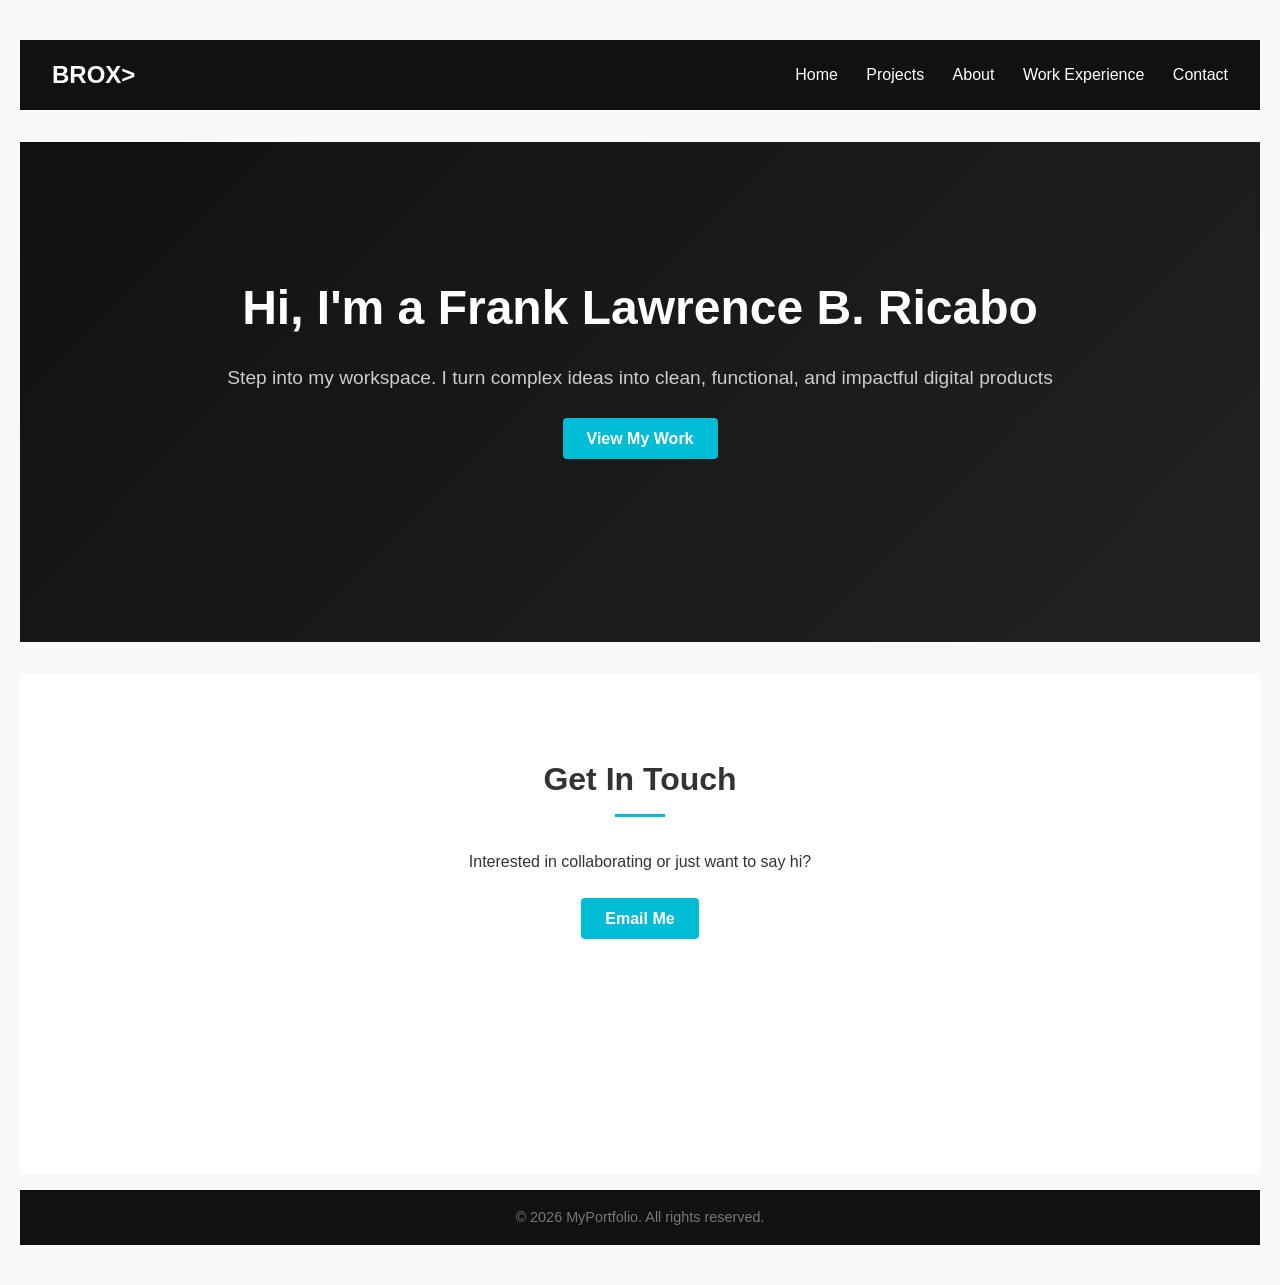
<file: New folder/index.html>
<!DOCTYPE html>
<html lang="en">
<head>
    <meta charset="UTF-8">
    <meta name="viewport" content="width=device-width, initial-scale=1.0">
    <title>My Portfolio</title>
    <link rel="stylesheet" href="Style.css">
</head>
<body>

    <header>
        <nav>
            <div class="logo">BROX></div>
            <div>
                <a href="Index.html">Home</a>
                <a href="Projects.html">Projects</a>
                <a href="About.html">About</a>
                <a href="WorkExp.html">Work Experience</a>
                <a href="Contact.html">Contact</a>
            </div>
        </nav>
    </header>

    <section id="hero">
        <h1>Hi, I'm a Frank Lawrence B. Ricabo</h1>
        <p>Step into my workspace. I turn complex ideas into clean, functional, and impactful digital products</p>
        <a href="Projects.html" class="btn">View My Work</a>
    </section>


    <section id="contact">
        <h2>Get In Touch</h2>
        <p style="margin-bottom: 2rem;">Interested in collaborating or just want to say hi?</p>
        <a href="mailto:your.email@example.com" class="btn">Email Me</a>
    </section>

    <footer>
        <p>&copy; 2026 MyPortfolio. All rights reserved.</p>
    </footer>

</body>
</html>
</file>
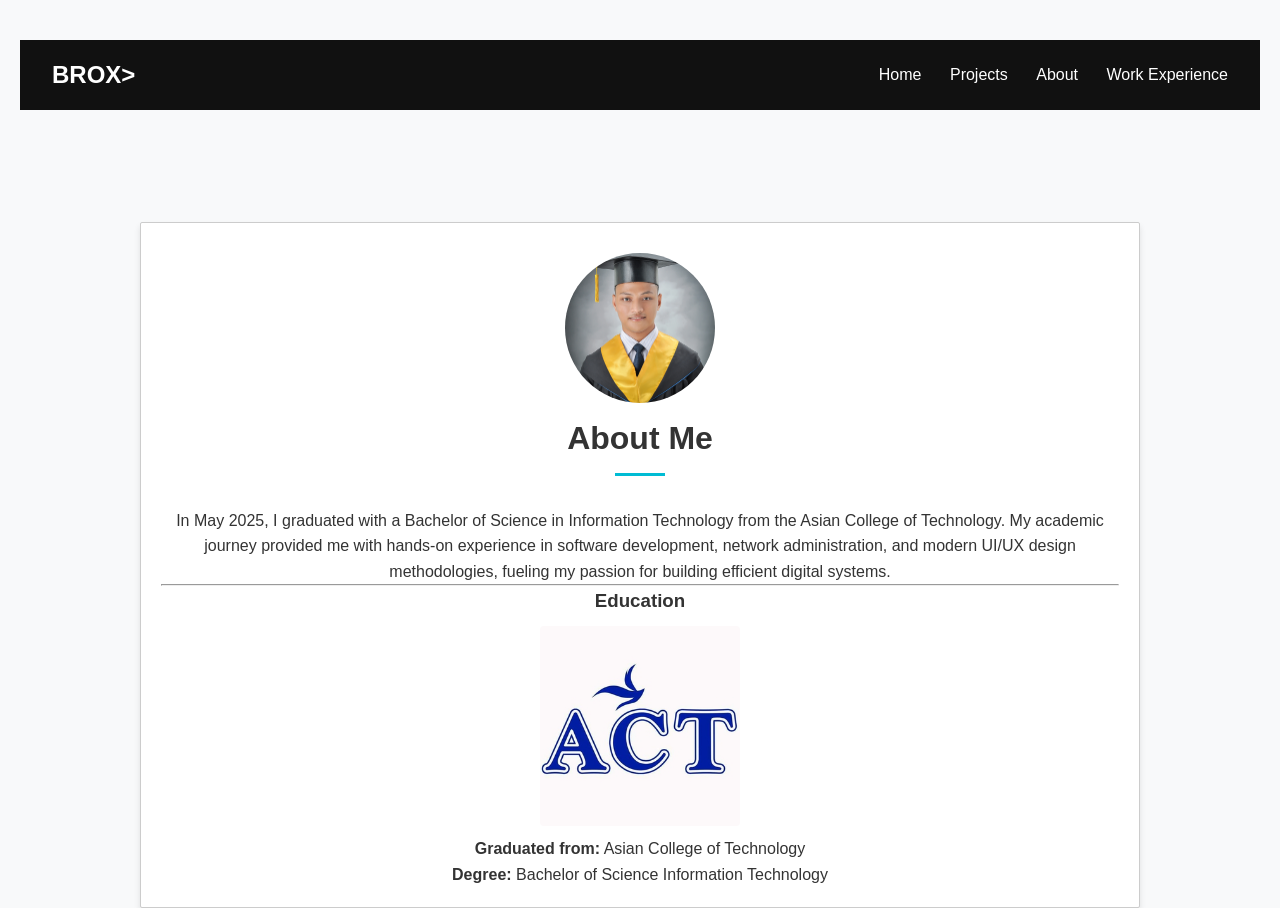
<file: New folder/About.html>
<link rel="stylesheet" href="Style.css">

<header>
        <nav>
            <div class="logo">BROX></div>
            <div>
                <a href="Index.html">Home</a>
                <a href="Projects.html">Projects</a>
                <a href="About.html">About</a>
                <a href="WorkExp.html">Work Experience</a>
            </div>
        </nav>
    </header>
<body></body>
   <section id="about">

    <div class="profile-card">
        <img src="Image/Profile.jpg" alt="Photo of Me" class="profile-img">

        <h2>About Me</h2>
        <div>
            <p>In May 2025, I graduated with a Bachelor of Science in Information Technology from the Asian College of Technology. My academic journey provided me with hands-on experience in software development, network administration, and modern UI/UX design methodologies, fueling my passion for building efficient digital systems.</p>

            <hr>
        
        <h3>Education</h3>
        <img src="Image/School.jpg" alt="My School/University" class="school-img">
        <p><strong>Graduated from:</strong> Asian College of Technology</p>
        <p><strong>Degree:</strong> Bachelor of Science Information Technology</p>
        </div>
    </section>

    
</body>
</file>
<file: New folder/Style.css>
* {
            box-sizing: border-box;
            margin: 0;
            padding: 0;
            font-family: 'Segoe UI', Tahoma, Geneva, Verdana, sans-serif;
        }

        html {
            scroll-behavior: smooth;
        }

        body {
            line-height: 1.6;
            color: #333;
            background-color: #f9f9f9;
        }

        header {
            background: #111;
            color: #fff;
            padding: 1rem 2rem;
            position: sticky;
            top: 0;
            z-index: 100;
        }

        nav {
            display: flex;
            justify-content: space-between;
            align-items: center;
            max-width: 1200px;
            margin: 0 auto;
        }

        nav a {
            color: #fff;
            text-decoration: none;
            margin-left: 1.5rem;
            font-weight: 500;
        }

        nav a:hover {
            color: #00bcd4;
        }

        .logo {
            font-size: 1.5rem;
            font-weight: bold;
        }

        section {
            padding: 5rem 2rem;
            max-width: 1850px;
            height: 500px;
            margin: 0 auto;
            margin-top: 2rem;
            margin-bottom: 1rem;
        }

        #hero {
            text-align: center;
            padding: 8rem 2rem;
            background: linear-gradient(135deg, #111, #222);
            color: #fff;
        }

        #hero h1 {
            font-size: 3rem;
            margin-bottom: 1rem;
        }

        #hero p {
            font-size: 1.2rem;
            color: #ccc;
            margin-bottom: 2rem;
        }

        .btn {
            background: #00bcd4;
            color: #fff;
            padding: 0.75rem 1.5rem;
            text-decoration: none;
            border-radius: 4px;
            font-weight: bold;
        }

        .btn:hover {
            background: #0097a7;
        }

        h2 {
            font-size: 2rem;
            margin-bottom: 2rem;
            text-align: center;
            position: relative;
        }

        h2::after {
            content: '';
            display: block;
            width: 50px;
            height: 3px;
            background: #00bcd4;
            margin: 0.5rem auto 0;
        }

        .grid {
            display: grid;
            grid-template-columns: repeat(auto-fit, minmax(300px, 1fr));
            gap: 2rem;
        }

        .card {
            background: #fff;
            border-radius: 8px;
            overflow: hidden;
            box-shadow: 0 4px 6px rgba(0,0,0,0.05);
            transition: transform 0.2s;
        }

        .card:hover {
            transform: translateY(-5px);
        }

        .card-img {
            height: 200px;
            background: #ddd;
            display: flex;
            align-items: center;
            justify-content: center;
            color: #777;
        }

        .card-content {
            padding: 1.5rem;
            
        }

        .card-content h3 {
            margin-bottom: 0.5rem;
        }

        /* PROJECTS PAGE STYLES */

        .card-img {
           width: 100%;       /* Adjust this to fit your card design */
           height: 200px;     /* Gives the image area a set height */
           overflow: hidden;  /* Cuts off any image overflow */
       }

        .card-img img {
           width: 100%;
           height: 100%;
           object-fit: cover; /* This crops the image perfectly to fill the space without stretching */
      }

    
        #contact {
            text-align: center;
            background: #fff;
        }
         /*ABOUT PAGE STYLES*/

        .profile-card {
            border: 1px solid #ccc;
            padding: 20px;
            border-radius: 2px;
            max-width: 1000px;
            margin: 0 auto; /* This magic line horizontally centers the card */
            text-align: center;
            font-family: Arial, sans-serif;
            background-color: #fff;
            box-shadow: 0 4px 6px rgba(0, 0, 0, 0.1);
            margin-bottom: 200px;
        }
        .profile-img, .school-img {
            width: 150px;
            height: 150px;
            object-fit: cover;
            border-radius: 50%;
            margin: 10px;
        }
        .school-img {
            border-radius: 4px;
            width: 200px;
            height: auto;
        }

        /* WORK EXPERIENCE PAGE STYLES */

        /* Reset and Base Styles */
* {
  margin: 0;
  padding: 0;
  box-sizing: border-box;
  font-family: 'Segoe UI', Tahoma, Geneva, Verdana, sans-serif;
}

body {
  background-color: #f8f9fa;
  color: #333;
  padding: 40px 20px;
}

/* Section Layout */
.experience-section {
  max-width: 1000px;
  margin: 0 auto;
}

.section-title {
  text-align: center;
  font-size: 2.5rem;
  margin-bottom: 40px;
  color: #222;
  position: relative;
}

/* Grid Layout for Cards */
.experience-container {
  display: grid;
  grid-template-columns: repeat(auto-fit, minmax(280px, 1fr));
  gap: 24px;
}

/* Individual Experience Card */
.experience-card {
  background: #ffffff;
  border-radius: 12px;
  padding: 24px;
  box-shadow: 0 4px 15px rgba(0, 0, 0, 0.05);
  display: flex;
  flex-direction: column;
  align-items: center;
  text-align: center;
  transition: transform 0.3s ease, box-shadow 0.3s ease;
  border: 1px solid #eaeaea;
}

/* Hover Effect */
.experience-card:hover {
  transform: translateY(-5px);
  box-shadow: 0 8px 25px rgba(0, 0, 0, 0.1);
}

/* Logo Styling */
.company-logo-wrapper {
  width: 80px;
  height: 80px;
  margin-bottom: 16px;
  display: flex;
  align-items: center;
  justify-content: center;
}

.company-logo {
  max-width: 100%;
  max-height: 100%;
  object-fit: contain;
  border-radius: 8px; /* Optional: rounds the logo corners */
}

/* Text Elements */
.company-name {
  font-size: 1.3rem;
  font-weight: 700;
  color: #111;
  margin-bottom: 6px;
}

.job-role {
  font-size: 1.05rem;
  font-weight: 600;
  color: #0070f3; /* Accent color for the role */
  margin-bottom: 4px;
}

.department {
  font-size: 0.9rem;
  color: #666;
  font-style: italic;
}

        footer {
            background: #111;
            color: #777;
            text-align: center;
            padding: 1rem;
            font-size: 0.9rem;
        }
</file>
